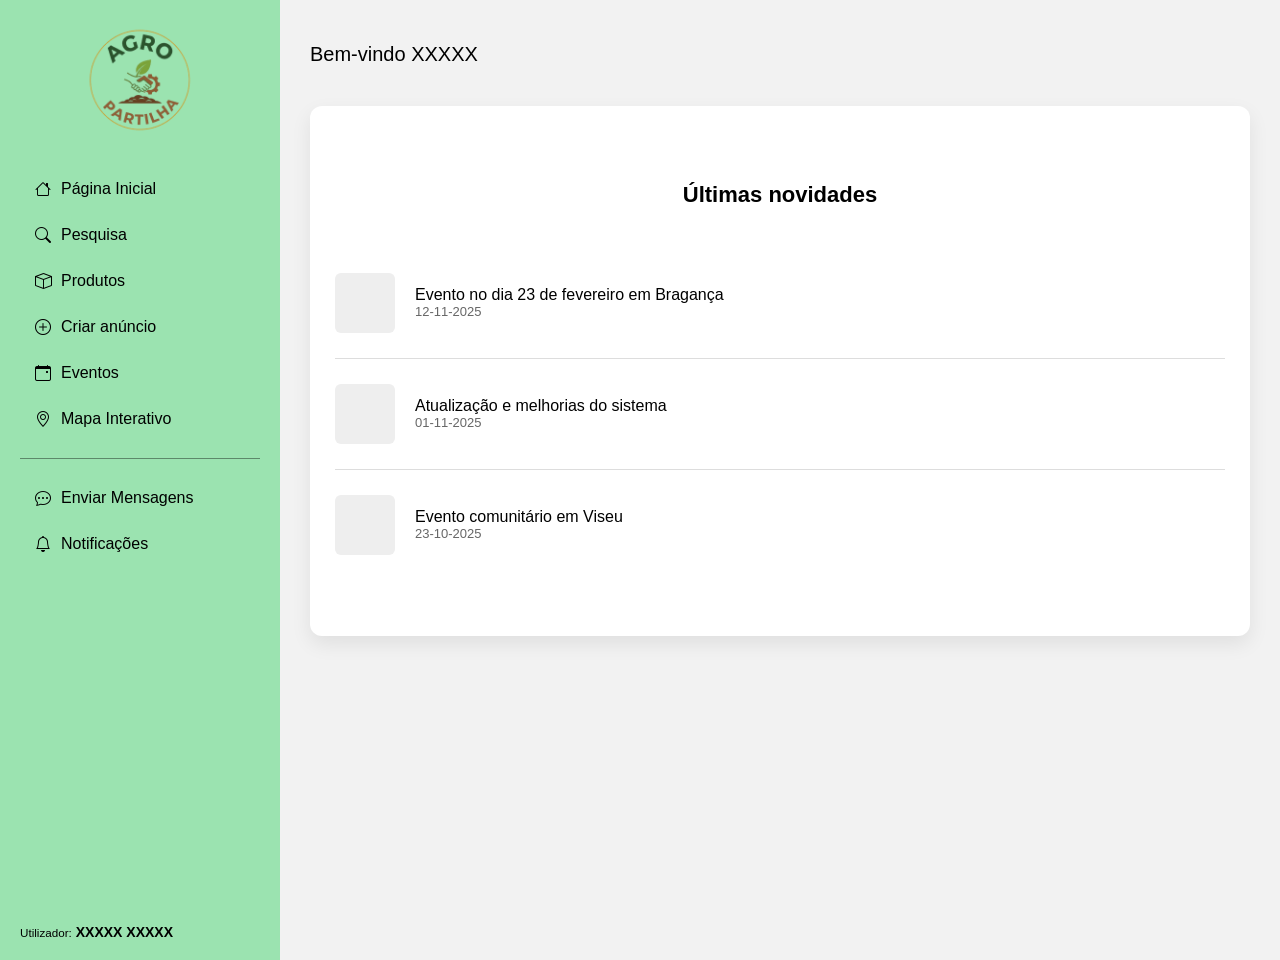
<file: index.html>
<link rel="stylesheet" href="style.css">
<!DOCTYPE html>
<html lang="pt">
<head>
  <meta charset="UTF-8">
  <title>AgroPartilha</title>
  <link rel="stylesheet" href="https://cdn.jsdelivr.net/npm/bootstrap-icons@1.11.1/font/bootstrap-icons.css">
</head>
<body>

 <aside class="sidebar">

  <div class="sidebar-logo">
    <img src="AgroPartilha.png" alt="Logo">
  </div>

<nav class="sidebar-menu">
  <a href="index.html">
    <i class="bi bi-house"></i> Página Inicial
  </a>

  <a href="pesquisa.html">
    <i class="bi bi-search"></i> Pesquisa
  </a>

  <a href="produtos.html">
    <i class="bi bi-box"></i> Produtos
  </a>

  <a href="criar.html">
    <i class="bi bi-plus-circle"></i> Criar anúncio
  </a>

  <a href="eventos.html">
    <i class="bi bi-calendar-event"></i> Eventos
  </a>

  <a href="mapa.html">
    <i class="bi bi-geo-alt"></i> Mapa Interativo
  </a>

  <hr class="sidebar-divider">

    <a href="mensagens.html">
      <i class="bi bi-chat-dots"></i> Enviar Mensagens
    </a>
    <a href="notificacoes.html">
      <i class="bi bi-bell"></i> Notificações
    </a>
</nav>


  <div class="sidebar-user">
    <small>Utilizador:</small>
    <strong>XXXXX XXXXX</strong>
  </div>

</aside>


  
  
    <main class="content">

  <h1 class="page-title">Bem-vindo XXXXX</h1>

 <div class="card">
  <div class="card-inner">

    <h2 class="card-title">Últimas novidades</h2>

    <div class="news-item">
      <div class="news-image"></div>
      <div class="news-text">
        <p class="news-title">Evento no dia 23 de fevereiro em Bragança</p>
        <span class="news-date">12-11-2025</span>
      </div>
    </div>

    <div class="news-item">
      <div class="news-image"></div>
      <div class="news-text">
        <p class="news-title">Atualização e melhorias do sistema</p>
        <span class="news-date">01-11-2025</span>
      </div>
    </div>

    <div class="news-item">
      <div class="news-image"></div>
      <div class="news-text">
        <p class="news-title">Evento comunitário em Viseu</p>
        <span class="news-date">23-10-2025</span>
      </div>
    </div>

  </div>
</div>

</main>


</body>


</html>
</file>
<file: style.css>
body {
  display: flex;
}

aside {
  width: 200px;
  background: lightgreen;
}

main {
  flex: 1;
  padding: 20px;
}

.logo {
  width: 120px;
  display: block;
  margin: 0 auto;
}

.sidebar {
  width: 240px;
  min-height: 100vh;
  background-color: #9BE3B0;
  padding: 20px;

  display: flex;
  flex-direction: column;
}

.sidebar-logo img {
  width: 120px;
  display: block;
  margin: 0 auto 30px;
}

.sidebar-menu a {
  display: block;
  padding: 10px 15px;
  margin-bottom: 8px;

  text-decoration: none;
  color: #000;
  border-radius: 6px;
  font-weight: 500;
}

.sidebar-menu a.active,
.sidebar-menu a:hover {
  background-color: #000;
  color: #fff;
}

.sidebar-user {
  margin-top: auto;
  font-size: 14px;
}

.sidebar-divider {
  border: none;
  height: 1px;
  background-color: rgba(0, 0, 0, 0.4);
  margin: 20px 0;
}

.sidebar-menu a {
  display: flex;
  align-items: center;
  gap: 10px;
}

.content {
  padding: 30px;
  background-color: #f4f4f4;
}

.page-title {
  font-size: 22px;
  margin-bottom: 20px;
}

.card {
  background-color: #fff;
  padding: 25px;
  border-radius: 10px;
  box-shadow: 0 0 10px rgba(0,0,0,0.1);
}

.card-title {
  text-align: center;
  font-size: 22px;
  font-weight: 600;
  margin-bottom: 40px;
}


.news-item {
  padding: 20px 0;
  border-bottom: 1px solid #ddd;
}

.news-item:last-child {
  border-bottom: none;
}


.news-title {
  margin: 0;
  font-weight: 500;
}

.news-date {
  font-size: 13px;
  color: #666;
}


.page-title {
  margin-bottom: 30px;
}

.content {
  background-color: #f2f2f2;
  min-height: 100vh;
}

.page-title {
  font-size: 20px;
  font-weight: 500;
}

.card-title {
  font-size: 22px;
  font-weight: 600;
}



.news-item:last-child {
  border-bottom: none;
}

body {
  margin: 0;
  display: flex;
  font-family: Arial, sans-serif;
}


.card {
  max-width: 950px;
  min-height: 480px;
  margin: 40px auto;
  background: #fff;
  border-radius: 12px;
  box-shadow: 0 8px 20px rgba(0,0,0,0.08);

  display: flex;
  justify-content: center; 
  align-items: center;     
}

.card-inner {
  width: 100%;
}


.news-item {
  display: flex;
  align-items: center;
  gap: 20px;

  padding: 25px 0;
  border-bottom: 1px solid #ddd;
}

.news-image {
  width: 60px;
  height: 60px;
  background-color: #eee;
  border-radius: 6px;
  flex-shrink: 0;
}

.news-text {
  display: flex;
  flex-direction: column;
}

.news-title {
  margin: 0;
  font-weight: 500;
}

.news-date {
  font-size: 13px;
  color: #666;
}

.news-item:last-child {
  border-bottom: none;
}
</file>
